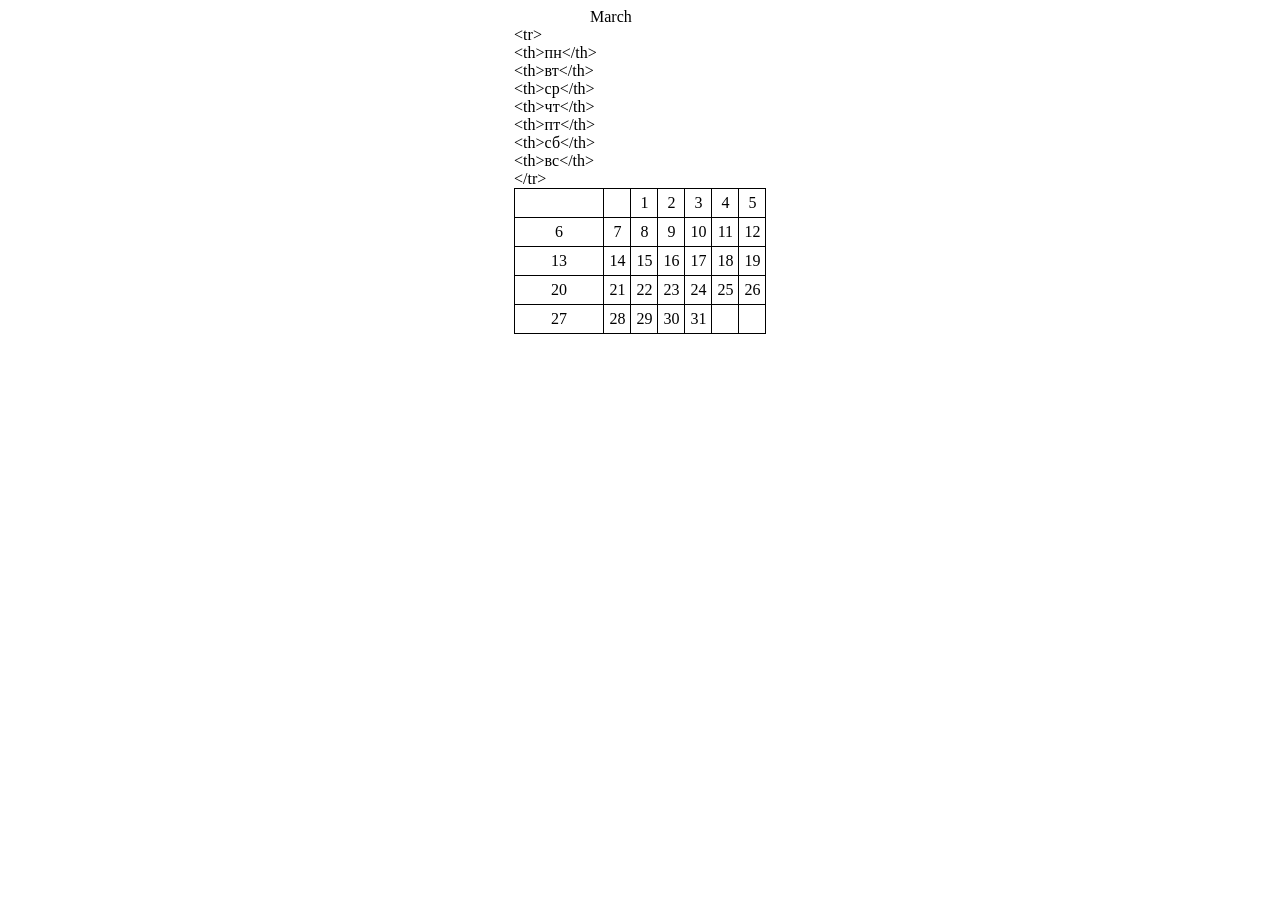
<file: extra/calendar/index.html>
<!DOCTYPE html>
<html lang="en">

<head>
    <meta charset="UTF-8">
    <meta http-equiv="X-UA-Compatible" content="IE=edge">
    <meta name="viewport" content="width=device-width, initial-scale=1.0">
    <link rel="stylesheet" href="style.css">
    <title>Calendar</title>
</head>

<body>
    <div class="title"></div>
    <div id="calendar"></div>
    <script src="main.js"></script>
</body>

</html>
</file>
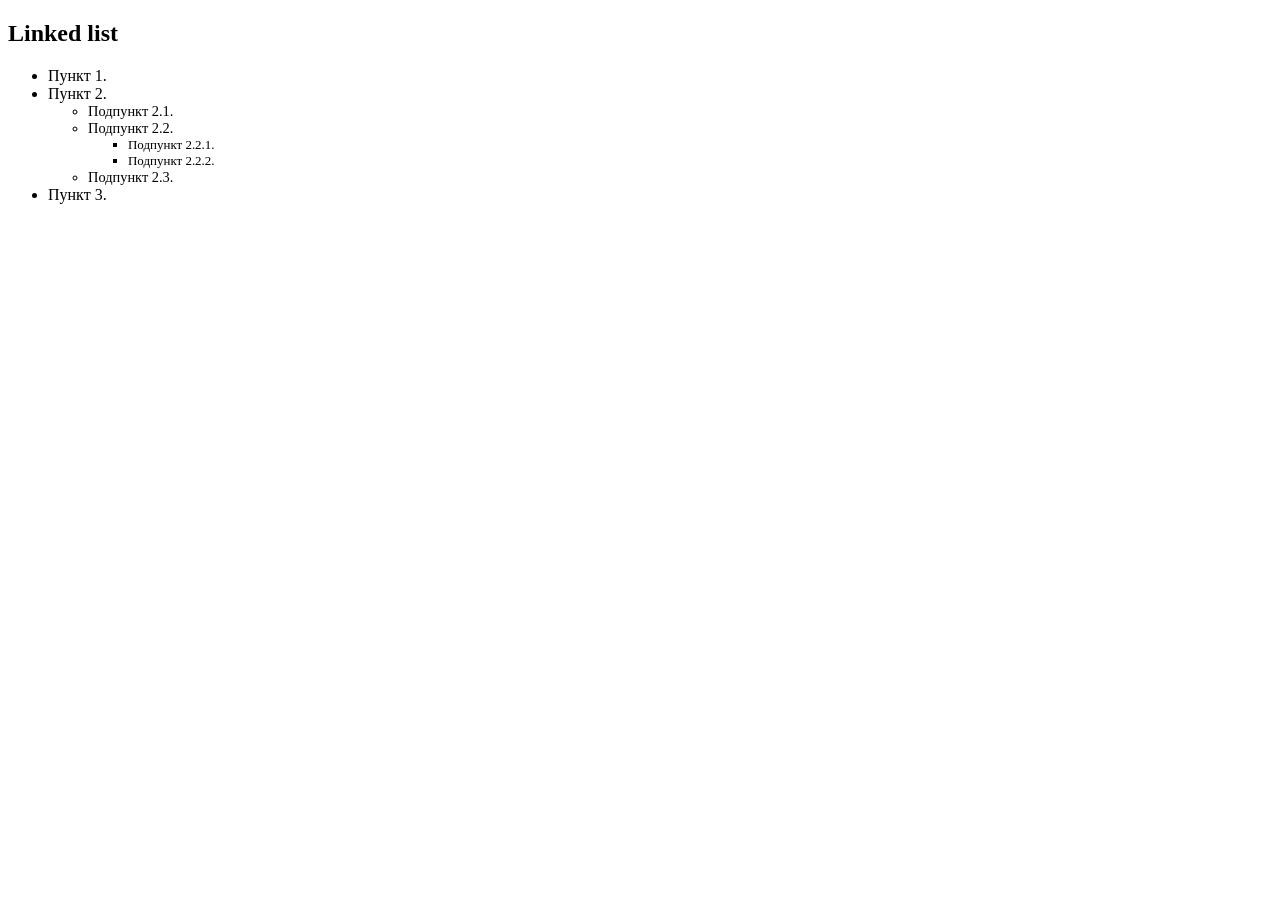
<file: extra/createList/index.html>
<!DOCTYPE html>
<html lang="en">

<head>
    <meta charset="UTF-8">
    <meta http-equiv="X-UA-Compatible" content="IE=edge">
    <meta name="viewport" content="width=device-width, initial-scale=1.0">
    <title>List</title>
</head>

<body>
    <div class="list"></div>
    <script src="main.js"></script>
</body>

</html>
</file>
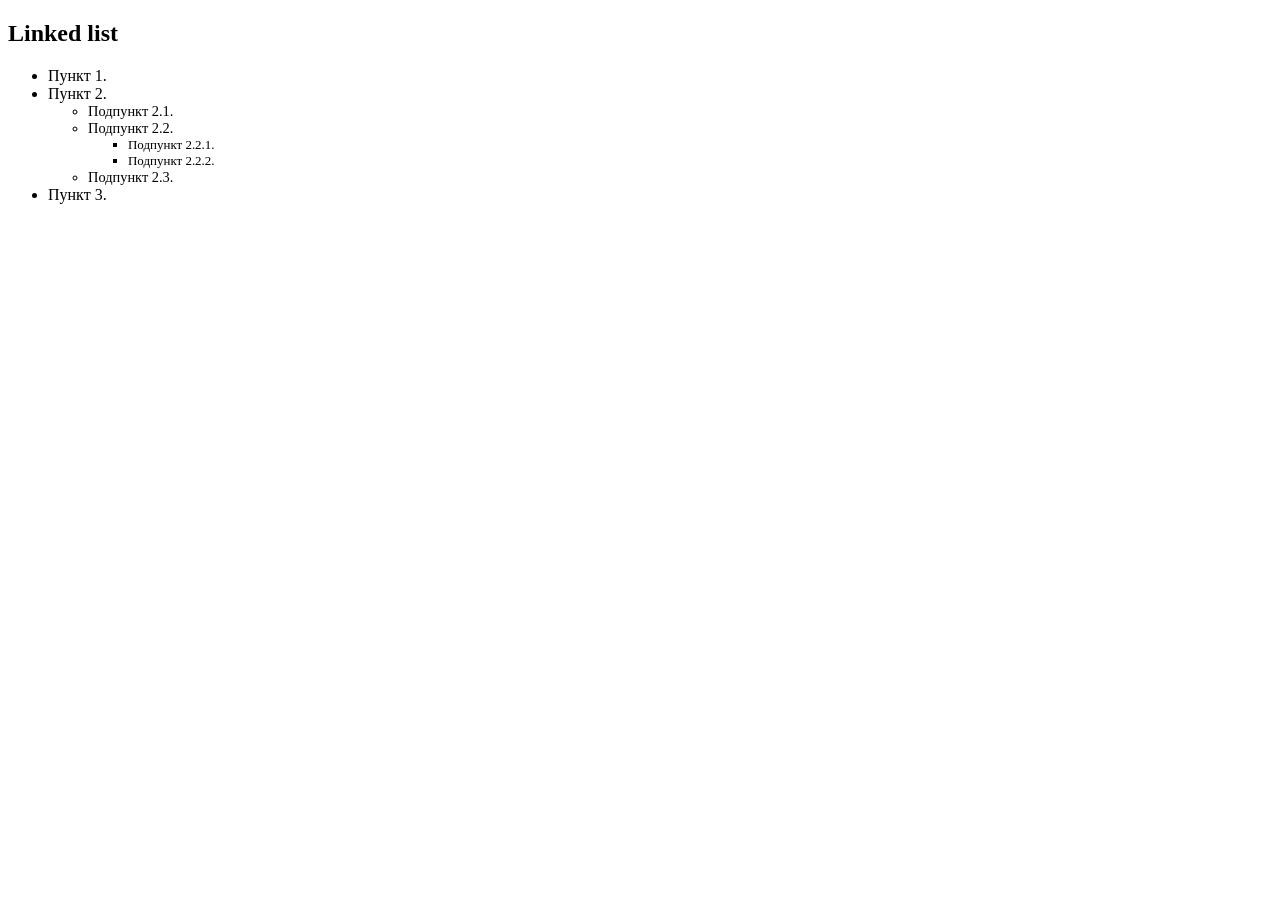
<file: extra/Events, Browser Storages/createList/index.html>
<!DOCTYPE html>
<html lang="en">

<head>
    <meta charset="UTF-8">
    <meta http-equiv="X-UA-Compatible" content="IE=edge">
    <meta name="viewport" content="width=device-width, initial-scale=1.0">
    <style> li{width: fit-content;}</style>
    <title>List</title>
</head>

<body>

    <div class="list"></div>
    <script src="main.js"></script>
</body>

</html>
</file>
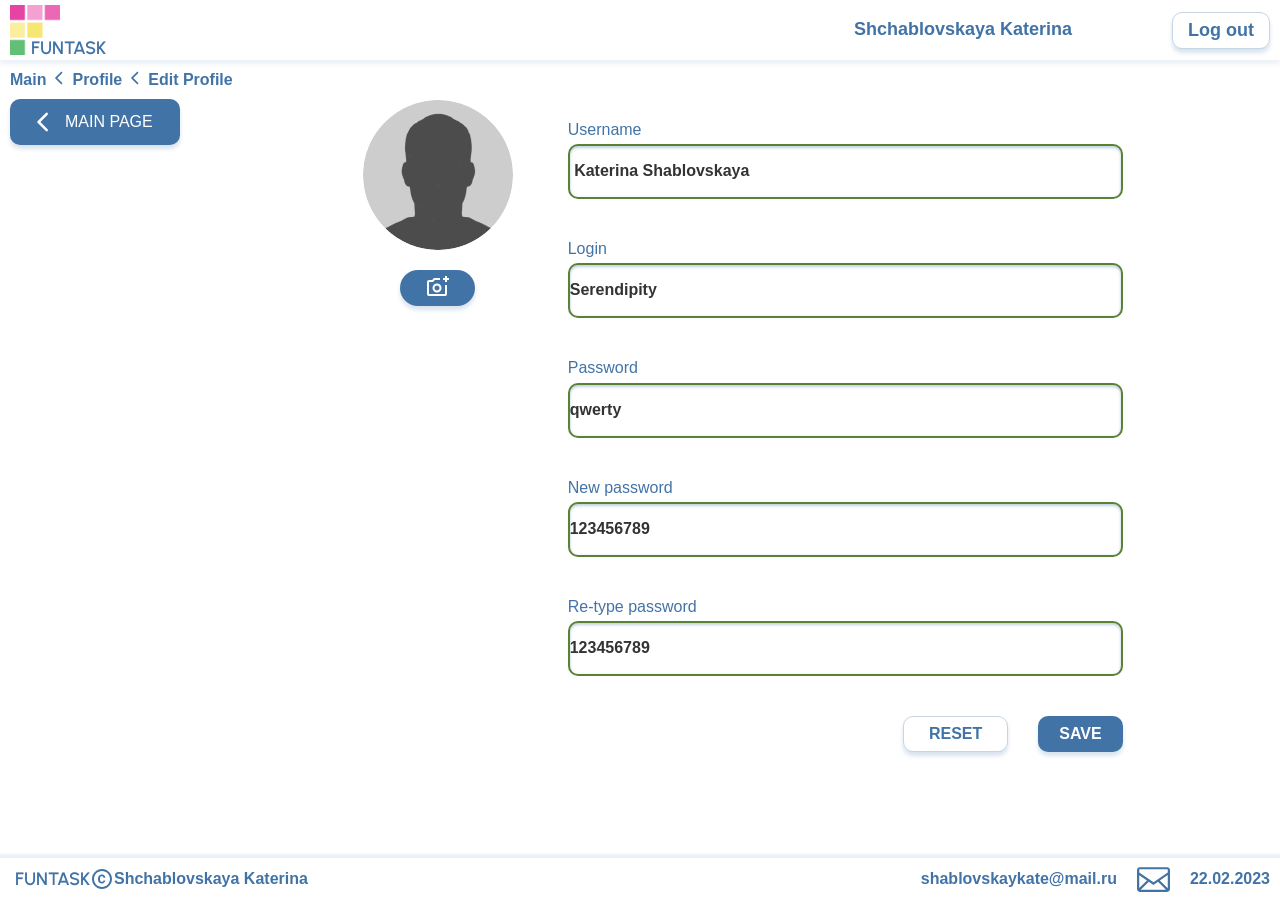
<file: UI/user.html>
<!DOCTYPE html>
<html lang="en">

<head>
    <meta charset="UTF-8">
    <meta http-equiv="X-UA-Compatible" content="IE=edge">
    <meta name="viewport" content="width=device-width, initial-scale=1.0">
    <link rel="stylesheet" href="css/styles_profile-edit.css">
    <title>Document</title>
</head>

<body>
    <header class="header">
        <div class="header__wrapper wrapper">
            <div class="header-logo">
                <span class="ico logo"></span>
                <p class="logo__text">Funtask</p>
            </div>
            <div class="header__box">
                <p class="profile-name">Shchablovskaya Katerina</p>
                <button class="header__button button">Log out</button>
            </div>
        </div>
    </header>
    <main class="main">
        <section class="profile-edit">
            <div class="profile-edit__wrapper wrapper">
                <div class="path-to">
                    <div class="path">
                        <a href="">Main</a>
                        <span class="ico arrow-back_dark"></span>
                        <a href="">Profile</a>
                        <span class="ico arrow-back_dark"></span>
                        <a href="">Edit Profile</a>
                    </div>
                    <button class="button__to-main"><span class="ico arrow-back"></span> Main page</button>
                </div>
                <div class="profile__container">
                    <div class="photo__container">
                        <div class="photo"></div>
                        <button class="button__add-photo"><span class="ico photo-camera"></span></button>
                    </div>
                    <form class="profile__form" method="post" action="">
                        <label for="username">Username</label>
                        <input type="text" placeholder=" Katerina Shablovskaya" name="username" required>
                        <label for="login">Login</label>
                        <input type="text" placeholder="Serendipity" name="login" required>
                        <label for="psw">Password</label>
                        <input type="password" placeholder="qwerty" name="psw" required>
                        <label for="psw-new">New password</label>
                        <input type="password" placeholder="123456789" name="psw-new" required>
                        <label for="psw-repeat">Re-type password</label>
                        <input type="password" placeholder="123456789" name="psw-repeat" required>
                        <div class="forms-buttons">
                            <button class="reset">
                                Reset
                            </button>
                            <button class="submit">
                                Save
                            </button>
                        </div>
                    </form>
                </div>
            </div>
        </section>
    </main>
    <footer class="footer">
        <div class="footer__wrapper wrapper">
            <div class="author">
                <p class="logo__text">Funtask</p>
                <span class="ico copyright"></span>
                <p class="profile-name">Shchablovskaya Katerina</p>
            </div>
            <div class="info">
                <div class="mail">shablovskaykate@mail.ru</div>
                <span class="ico email"></span>
                <div class="pulication-date">22.02.2023</div>
            </div>
        </div>
    </footer>
</body>

</html>
</file>
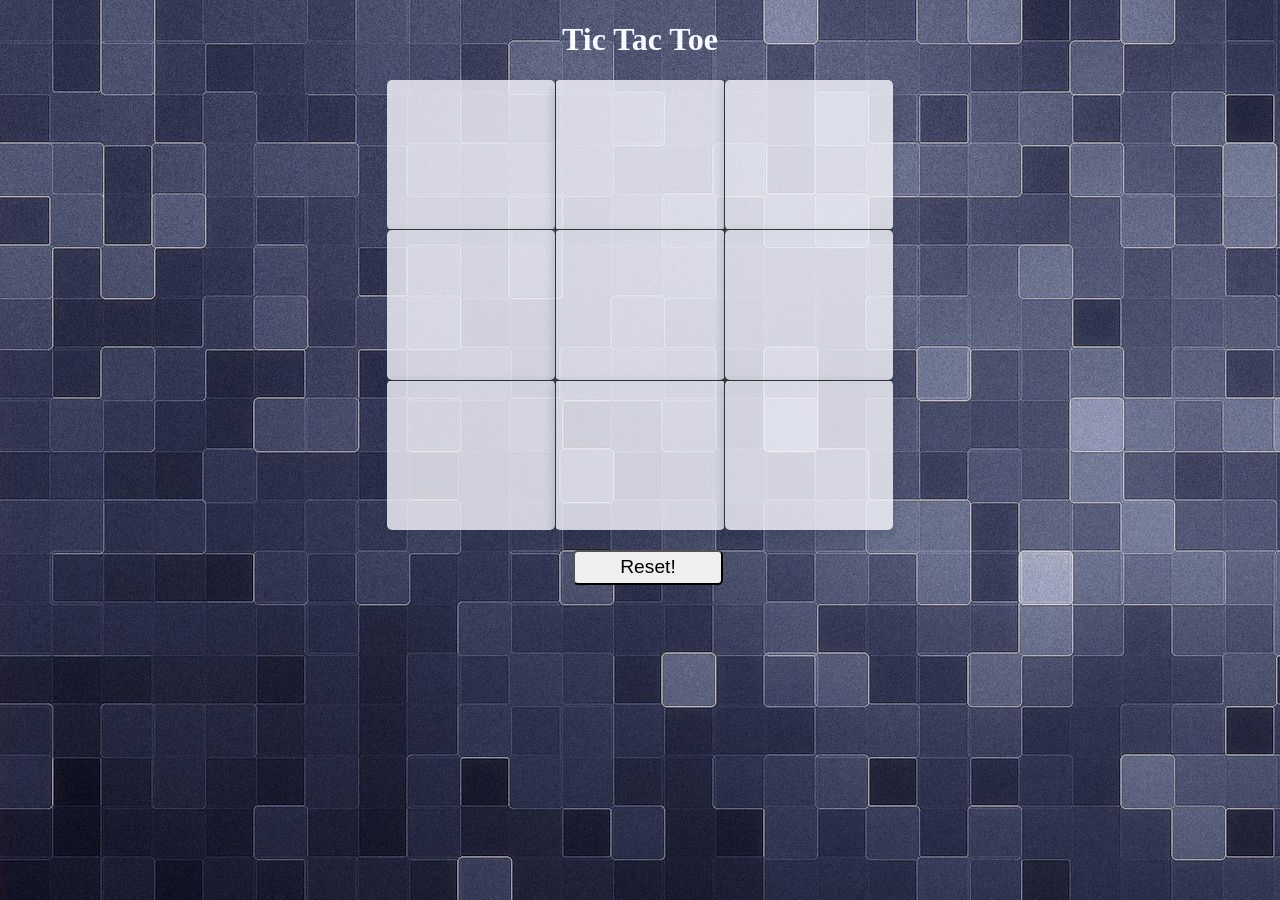
<file: extra/Events, Browser Storages/tic tac toe/tictacs.html>
<!DOCTYPE html>
<html>

<head>
	<meta charset="UTF-8">
	<meta http-equiv="X-UA-Compatible" content="IE=edge">
	<meta name="viewport" content="width=device-width, initial-scale=1.0">
	<link rel="preconnect" href="https://fonts.googleapis.com">
	<link rel="preconnect" href="https://fonts.gstatic.com" crossorigin>
	<link href="https://fonts.googleapis.com/css2?family=Alkatra:wght@400;500;600&display=swap" rel="stylesheet">
    <link rel="stylesheet" href="style.css">
</head>
<body>
	<h1 id="h1"> Tic Tac Toe</h1>
	<table class="table">
		<tr class="row1">
			<td id="square1"></td>
			<td id="square2"></td>
			<td id="square3"></td>
		</tr>
		<tr class="row2">
			<td id="square4"></td>
			<td id="square5"></td>
			<td id="square6"></td>
		</tr>
		<tr class="row3">
			<td id="square7"></td>
			<td id="square8"></td>
			<td id="square9"></td>
		</tr>
	</table>
	<button id="button">Reset!</button>
	<script src="tictac.js"></script>
</body>

</html>
</file>
<file: extra/calendar/style.css>
table {
    border-collapse: collapse;
    margin: 0 auto;
    width: 20%;
  }

  td,
  th {
    border: 1px solid black;
    padding: 5px;
    text-align: center;
    cursor: pointer;
  }

  td:hover {
    transform: scale(120%);
    font-weight: bold;
  }

  th {
    font-weight: bold;
    background-color: #e99ec9;
    cursor: pointer;
  }
  .title {
    width: 100px;
    margin: 0 auto;
  }
</file>
<file: UI/css/styles_profile-edit.css>
@import url('normolize.css');
@import url('https://fonts.googleapis.com/css2?family=Roboto:wght@300;400;500;700;900&family=Urbanist:wght@600&display=swap');
@import url('base.css');
@import url('header.css');
@import url('filters.css');
@import url("profile_edit.css");
@import url('footer.css');
</file>
<file: extra/Events, Browser Storages/tic tac toe/style.css>
body {
    background: url('points_cubes.jpg');
}

h1 {
    text-align: center;
    vertical-align: middle;
    color: rgb(248, 248, 255);
    position: relative;
    font-size: 200%;
}

table {
    width: 40%;
    margin: 0 auto;
    height: 50vh;
    border-collapse: collapse;
}

td {
    background-color: rgba(248, 248, 255, 0.8);
    color: #323653;
    height: 120px;
    font-family: 'Alkatra', cursive;
    font-size: 8vh;
    text-align: center;
    width: 50px;
    border-radius: 5px;
    box-shadow: 0px 5px 10px 2px rgba(34, 60, 80, 0.2);
}

td:hover {
    animation: shake 0.5s;
    animation-iteration-count: 2;
}

@keyframes shake {
    0% {
        transform: translate(1px, 1px) rotate(0deg);
    }

    10% {
        transform: translate(-1px, -1px) rotate(-1deg);
    }

    20% {
        transform: translate(-2px, 0px) rotate(1deg);
    }

    30% {
        transform: translate(0px, 1px) rotate(0deg);
    }

    40% {
        transform: translate(1px, -1px) rotate(1deg);
    }

    50% {
        transform: translate(-1px, 0px) rotate(-1deg);
    }

    60% {
        transform: translate(-2px, 1px) rotate(0deg);
    }

    70% {
        transform: translate(2px, 1px) rotate(-1deg);
    }

    80% {
        transform: translate(-1px, -1px) rotate(1deg);
    }

    90% {
        transform: translate(1px, 0px) rotate(0deg);
    }

    100% {
        transform: translate(1px, -1px) rotate(-1deg);
    }
}

.row2 {
    border-bottom: 1px solid #333;
    border-top: 1px solid #333;
}

#square1,
#square4,
#square7 {
    border-right: 1px solid #333;
}

#square3,
#square6,
#square9 {
    border-left: 1px solid #333;
}

button {
    margin-top: 20px;
    margin-left: calc(50vw - 75px);
    width: 150px;
    height: 35px;
    font-size: 120%;
    border-radius: 5px;
}
</file>
